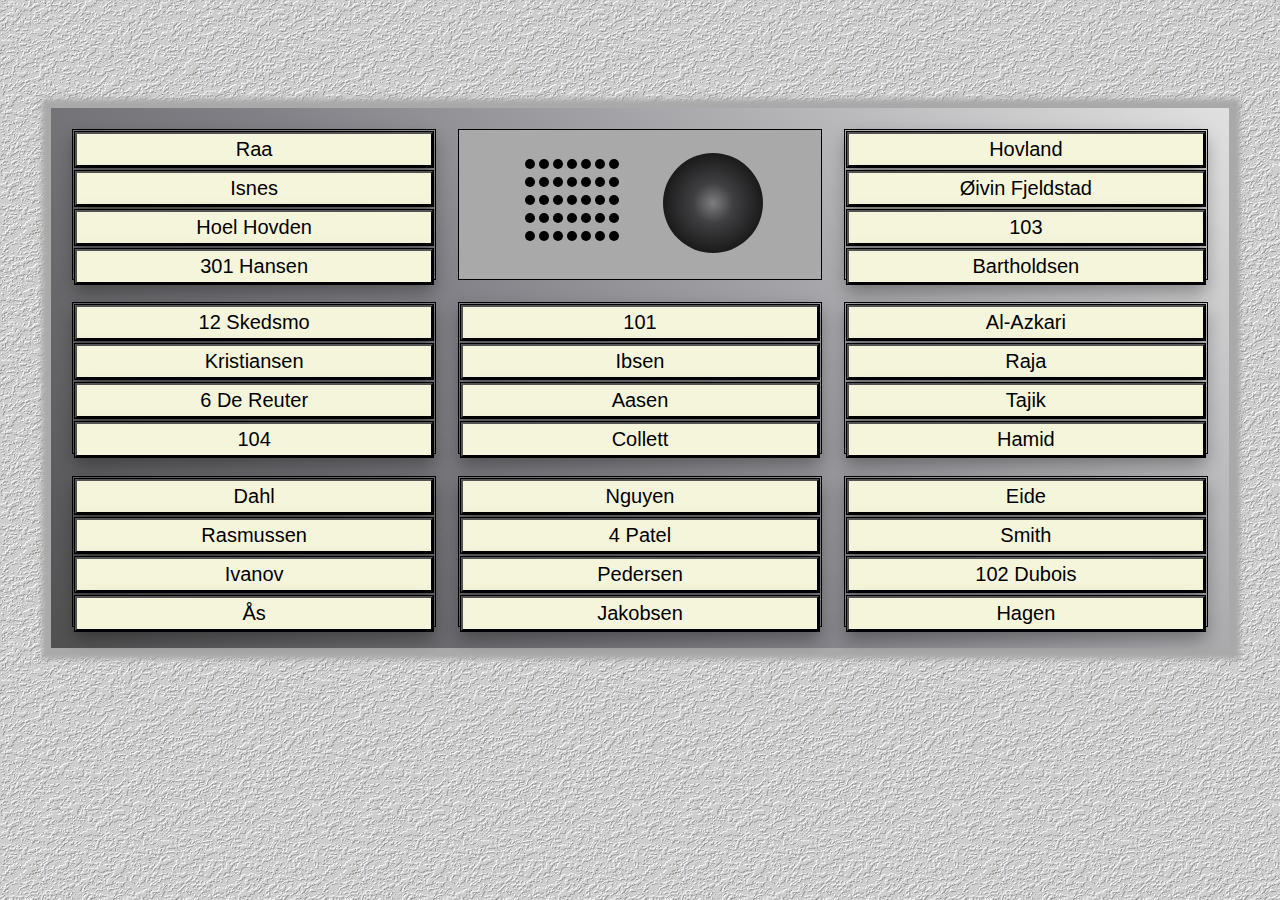
<file: src/main/resources/static/index.html>
<!DOCTYPE html>
<html lang="en">
<head>
    <meta charset="UTF-8">
    <title>Prosjekt 3</title>
    <link rel="stylesheet" href="style.css">
</head>
<body>
<div class="parent">
    <div class="div1">
        <div class="kant"><button>Raa</button></div>
        <div class="kant"><button>Isnes</button></div>
        <div class="kant"><button>Hoel Hovden</button></div>
        <div class="kant"><button>301 Hansen</button></div>
    </div>
    <div class="div2">
        <div class="mic">
            <span class="dot"></span>
            <span class="dot"></span>
            <span class="dot"></span>
            <span class="dot"></span>
            <span class="dot"></span>
            <span class="dot"></span>
            <span class="dot"></span><br/>
            <span class="dot"></span>
            <span class="dot"></span>
            <span class="dot"></span>
            <span class="dot"></span>
            <span class="dot"></span>
            <span class="dot"></span>
            <span class="dot"></span><br/>
            <span class="dot"></span>
            <span class="dot"></span>
            <span class="dot"></span>
            <span class="dot"></span>
            <span class="dot"></span>
            <span class="dot"></span>
            <span class="dot"></span><br/>
            <span class="dot"></span>
            <span class="dot"></span>
            <span class="dot"></span>
            <span class="dot"></span>
            <span class="dot"></span>
            <span class="dot"></span>
            <span class="dot"></span><br/>
            <span class="dot"></span>
            <span class="dot"></span>
            <span class="dot"></span>
            <span class="dot"></span>
            <span class="dot"></span>
            <span class="dot"></span>
            <span class="dot"></span>
        </div>
        <div class="kam">
            <span class="cam"></span>
        </div>
    </div>
    <div class="div3">
        <div class="kant"><button>Hovland</button></div>
        <div class="kant"><button>Øivin Fjeldstad</button></div>
        <div class="kant"><button>103</button></div>
        <div class="kant"><button>Bartholdsen</button></div>
    </div>
    <div class="div4">
        <div class="kant"><button>12 Skedsmo</button></div>
        <div class="kant"><button>Kristiansen</button></div>
        <div class="kant"><button>6 De Reuter</button></div>
        <div class="kant"><button>104</button></div>
    </div>
    <div class="div5">
        <div class="kant"><button>101</button></div>
        <div class="kant"><button>Ibsen</button></div>
        <div class="kant"><button>Aasen</button></div>
        <div class="kant"><button>Collett</button></div>
    </div>
    <div class="div6">
        <div class="kant"><button>Al-Azkari</button></div>
        <div class="kant"><button>Raja</button></div>
        <div class="kant"><button>Tajik</button></div>
        <div class="kant"><button>Hamid</button></div>
    </div>
    <div class="div7">
        <div class="kant"><button>Dahl</button></div>
        <div class="kant"><button>Rasmussen</button></div>
        <div class="kant"><button>Ivanov</button></div>
        <div class="kant"><button>Ås</button></div>
    </div>
    <div class="div8">
        <div class="kant"><button>Nguyen</button></div>
        <div class="kant"><button>4 Patel</button></div>
        <div class="kant"><button>Pedersen</button></div>
        <div class="kant"><button>Jakobsen</button></div>
    </div>
    <div class="div9">
        <div class="kant"><button>Eide</button></div>
        <div class="kant"><button>Smith</button></div>
        <div class="kant"><button>102 Dubois</button></div>
        <div class="kant"><button>Hagen</button></div>
    </div>
</div>
</body>
</html>
</file>
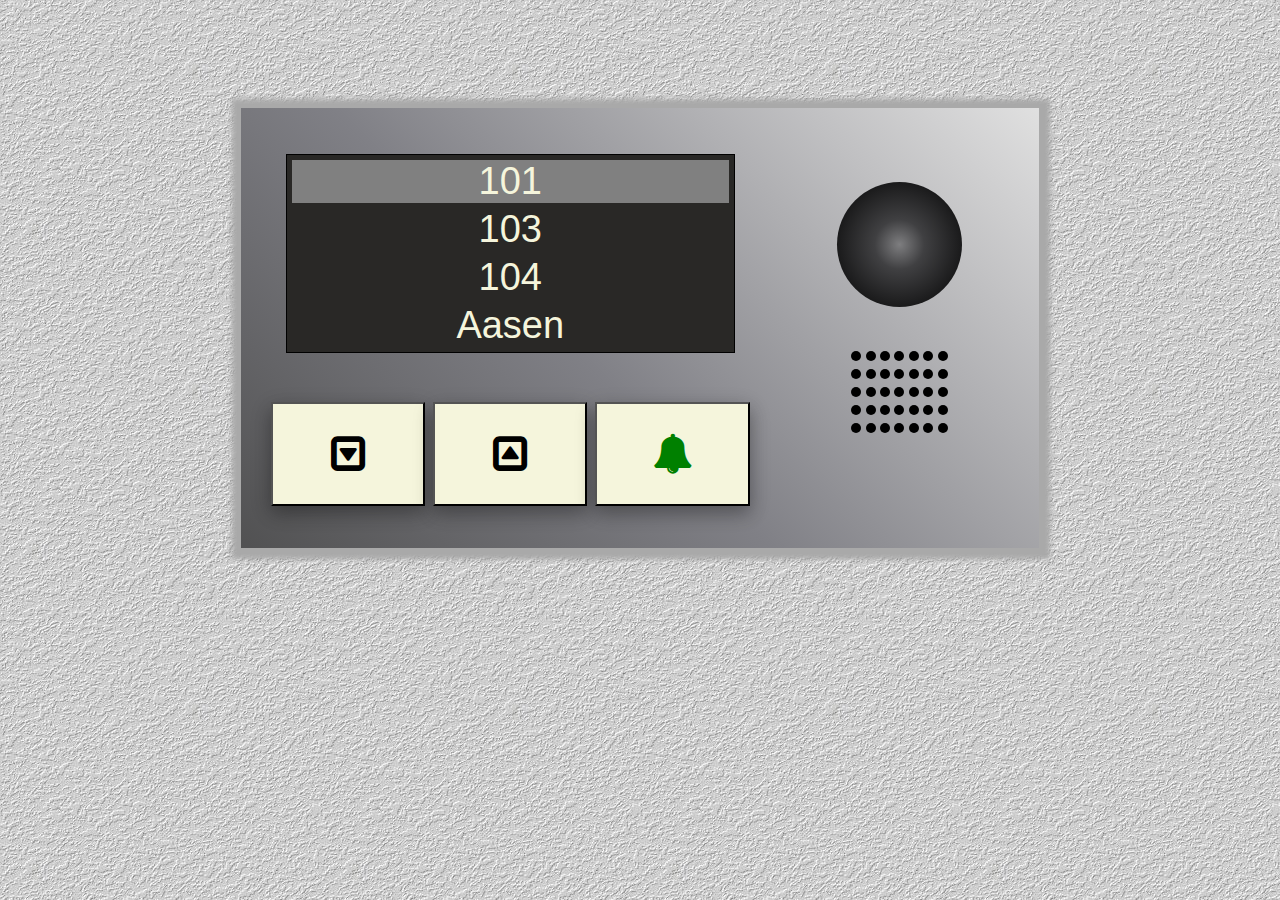
<file: src/main/resources/static/liste.html>
<!DOCTYPE html>
<html lang="en">
<head>
    <meta charset="UTF-8">
    <title>Prosjekt 3 - liste</title>
    <script src="https://code.jquery.com/jquery-3.7.1.min.js"></script>
   <link rel="stylesheet" href="liste.css">
    <link rel="stylesheet" href="https://cdnjs.cloudflare.com/ajax/libs/font-awesome/4.7.0/css/font-awesome.min.css">
</head>
<body onload="lysOpp()">
<div class="parent">
  <div class="div1">
      <div class="holder ">
          <div class="skjerm ">
              <ul>
                  <li id="l1" value="1"></li>
                  <li id="l2" value="2"></li>
                  <li id="l3" value="3"></li>
                  <li id="l4" value="4"></li>
              </ul>
          </div>
      </div>
      <div class="knapper">
          <button onClick="pilNed()"><i class="fa fa-caret-square-o-down"></i></button>
          <button onClick="pilOpp()"><i class="fa fa-caret-square-o-up"></i></button>
          <button class="ring"><i class="fa fa-bell"></i></button>
      </div>
  </div>
  <div class="div2">
      <div class="ting">
          <div class="kam">
              <span class="cam"></span>
          </div>
          <div class="knt mic">
              <span class="dot"></span>
              <span class="dot"></span>
              <span class="dot"></span>
              <span class="dot"></span>
              <span class="dot"></span>
              <span class="dot"></span>
              <span class="dot"></span><br/>
              <span class="dot"></span>
              <span class="dot"></span>
              <span class="dot"></span>
              <span class="dot"></span>
              <span class="dot"></span>
              <span class="dot"></span>
              <span class="dot"></span><br/>
              <span class="dot"></span>
              <span class="dot"></span>
              <span class="dot"></span>
              <span class="dot"></span>
              <span class="dot"></span>
              <span class="dot"></span>
              <span class="dot"></span><br/>
              <span class="dot"></span>
              <span class="dot"></span>
              <span class="dot"></span>
              <span class="dot"></span>
              <span class="dot"></span>
              <span class="dot"></span>
              <span class="dot"></span><br/>
              <span class="dot"></span>
              <span class="dot"></span>
              <span class="dot"></span>
              <span class="dot"></span>
              <span class="dot"></span>
              <span class="dot"></span>
              <span class="dot"></span>
          </div>
      </div>
  </div>
</div>
<script src="liste.js"></script>
</body>
</html>
</file>
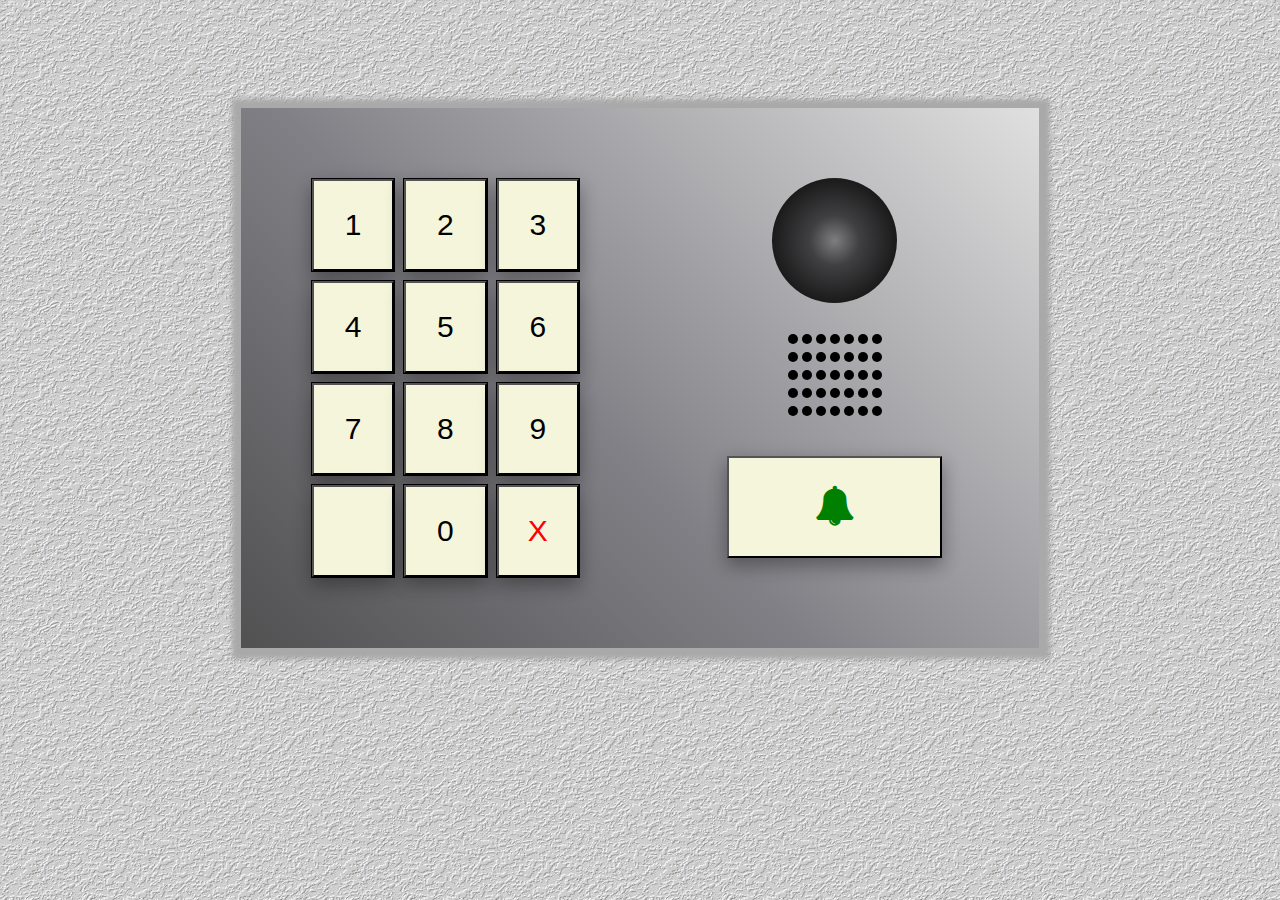
<file: src/main/resources/static/numberpad.html>
<!DOCTYPE html>
<html lang="en">
<head>
    <meta charset="UTF-8">
    <title>Prosjekt 3 - numberpad</title>
  <link rel="stylesheet" href="numbers.css">
  <link rel="stylesheet" href="https://cdnjs.cloudflare.com/ajax/libs/font-awesome/4.7.0/css/font-awesome.min.css">
</head>
<body>
<div class="parent">
  <div class="div1">
    <div class="pad">
      <div class="kant"><button class="num">1</button></div>
      <div class="kant"><button class="num">2</button></div>
      <div class="kant"><button class="num">3</button></div>
      <div class="kant"><button class="num">4</button></div>
      <div class="kant"><button class="num">5</button></div>
      <div class="kant"><button class="num">6</button></div>
      <div class="kant"><button class="num">7</button></div>
      <div class="kant"><button class="num">8</button></div>
      <div class="kant"><button class="num">9</button></div>
      <div class="kant"><button class="num"></button></div>
      <div class="kant"><button class="num">0</button></div>
      <div class="kant"><button class="num x">X</button></div>
    </div>
  </div>
  <div class="div2">
    <div class="ting">
      <div class="kam"><span class="cam"></span></div>
      <div class="mic">
        <span class="dot"></span>
        <span class="dot"></span>
        <span class="dot"></span>
        <span class="dot"></span>
        <span class="dot"></span>
        <span class="dot"></span>
        <span class="dot"></span><br/>
        <span class="dot"></span>
        <span class="dot"></span>
        <span class="dot"></span>
        <span class="dot"></span>
        <span class="dot"></span>
        <span class="dot"></span>
        <span class="dot"></span><br/>
        <span class="dot"></span>
        <span class="dot"></span>
        <span class="dot"></span>
        <span class="dot"></span>
        <span class="dot"></span>
        <span class="dot"></span>
        <span class="dot"></span><br/>
        <span class="dot"></span>
        <span class="dot"></span>
        <span class="dot"></span>
        <span class="dot"></span>
        <span class="dot"></span>
        <span class="dot"></span>
        <span class="dot"></span><br/>
        <span class="dot"></span>
        <span class="dot"></span>
        <span class="dot"></span>
        <span class="dot"></span>
        <span class="dot"></span>
        <span class="dot"></span>
        <span class="dot"></span>
      </div>
      <div><button class="knapp"><i class="fa fa-bell"></i></button></div>
    </div>
  </div>
</div>
</body>
</html>
</file>
<file: src/main/resources/static/style.css>
body {
    height: 100%;
    padding: 100px 0;
    background-image: url("bilder/Seamless wall white paint stucco plaster texture.jpeg");
}

button {
    width: 100%;
    border-radius: 0;
    height: 35px;
    font-size: 20px;
    box-shadow: 0 8px 16px 0 rgba(0,0,0,0.2), 0 6px 20px 0 rgba(0,0,0,0.19);
    background-color: beige;
}

button:active {
    background-color: darkgrey;
}

.parent {
    display: grid;
    grid-template-columns: repeat(3, 1fr);
    grid-template-rows: repeat(3, 1fr);
    grid-auto-rows: 1fr;
    gap: 20px;
    margin: auto;
    height: 500px;
    width: 90%;
    padding: 20px;
    background: rgb(81,81,82);
    background: linear-gradient(45deg, rgba(81,81,82,1) 0%, rgba(128,128,134,1) 43%, rgba(224,224,224,1) 100%);
    box-shadow: 1px 1px 5px 10px darkgrey;
}

.div1, .div3, .div4, .div5, .div6, .div7, .div8, .div9 {
    margin: 1px;
    border: 1px solid black;
    display: inline-flex;
    flex-direction: column;
    justify-content: space-between;
}

.div1 {
    grid-row: span 2 / span 2;
}

.div2 {
    grid-row: span 2 / span 2;
    margin: 1px;
    border: 1px solid black;
    background-color: darkgrey;
    padding: 20px 40px;
    display: inline-flex;
    justify-content: space-around;
}

.div3 {
    grid-row: span 2 / span 2;
}

.div4 {
    grid-row: span 2 / span 2;
    grid-row-start: 3;
}

.div5 {
    grid-row: span 2 / span 2;
    grid-row-start: 3;
}

.div6 {
    grid-row: span 2 / span 2;
    grid-row-start: 3;
}

.div7 {
    grid-row: span 2 / span 2;
    grid-row-start: 5;
}

.div8 {
    grid-row: span 2 / span 2;
    grid-row-start: 5;
}

.div9 {
    grid-row: span 2 / span 2;
    grid-row-start: 5;
}

.dot {
    height: 10px;
    width: 10px;
    background-color: black;
    border-radius: 50%;
    display: inline-block;
}

.cam {
    height: 100px;
    width: 100px;
    background: rgb(126,126,128);
    background: radial-gradient(circle, rgba(126,126,128,1) 0%, rgba(64,64,66,1) 28%, rgba(0,0,0,1) 100%);
    border-radius: 50%;
    display: inline-block;
}

.mic {
    display: inline;
    width: 40%;
    text-align: center;
    padding: 5px;
}

.kam {
    display: inline-block;
    width: 40%;
    align-content: center;
    text-align: center;
}

.kant {
    /* padding: 2px; */
    margin: 1px;
    border: 1px solid black;
}
</file>
<file: src/main/resources/static/liste.css>
body {
    height: 100%;
    padding: 100px 0;
    background-image: url("bilder/Seamless wall white paint stucco plaster texture.jpeg");
    font-family: sans-serif;
}

ul {
    margin: auto;
    list-style: none;
    font-size: 38px;
    padding: 0;
    text-align: center;
}

li {
    margin: 5px;
    color: beige;
}

button {
    width: 40%;
    height: 90%;
    font-size: 40px;
    box-shadow: 0 8px 16px 0 rgba(0,0,0,0.2), 0 6px 20px 0 rgba(0,0,0,0.19);
    background-color: beige;
}

button:active {
    background-color: darkgrey;
}

.parent {
    display: grid;
    grid-template-columns: repeat(3, 1fr);
    gap: 20px;
    margin: auto;
    height: 400px;
    width: 60%;
    padding: 20px;
    background: rgb(81,81,82);
    background: linear-gradient(45deg, rgba(81,81,82,1) 0%, rgba(128,128,134,1) 43%, rgba(224,224,224,1) 100%);
    box-shadow: 1px 1px 5px 10px darkgrey;
}

.div1 {
    grid-column: span 2 / span 2;
    display: grid;
}

.holder {
    margin: auto;
    height: 80%;
    width: 90%;
}

.skjerm {
    border: 1px solid black;
    background-color: #292826;
}

.knapper {
    padding: 10px;
    display: flex;
    justify-content: space-around;
    gap: 8px;
}

.ring {
    color: green;
}

.div2 {
    grid-column-start: 3;
}

.kant {
    border: 1px solid black;
}

.ting {
    margin: 20px;
    padding: 20px;
    display: grid;
    grid-template-rows: repeat(2, 1fr);
    text-align: center;
    height: 80%;
    gap: 8px;
}

.kam {
    display: inline-block;
    align-content: center;
    text-align: center;
}

.cam {
    height: 125px;
    width: 125px;
    background: rgb(126,126,128);
    background: radial-gradient(circle, rgba(126,126,128,1) 0%, rgba(64,64,66,1) 28%, rgba(0,0,0,1) 100%);
    border-radius: 50%;
    display: inline-block;
}

.mic {
    display: inline;
    text-align: center;
    padding: 15px;
}

.dot {
    height: 10px;
    width: 10px;
    background-color: black;
    border-radius: 50%;
    display: inline-block;
}
</file>
<file: src/main/resources/static/numbers.css>
body {
    height: 100%;
    padding: 100px 0;
    background-image: url("bilder/Seamless wall white paint stucco plaster texture.jpeg");
}

button:active {
    background-color: darkgrey;
}

.knapp {
    margin: 5px;
    height: 80%;
    width: 80%;
    border-radius: 0;
    font-size: 40px;
    box-shadow: 0 8px 16px 0 rgba(0,0,0,0.2), 0 6px 20px 0 rgba(0,0,0,0.19);
    background-color: beige;
    color: green;
}

.num {
    height: 100%;
    width: 100%;
    border-radius: 0;
    font-size: 30px;
    box-shadow: 0 8px 16px 0 rgba(0,0,0,0.2), 0 6px 20px 0 rgba(0,0,0,0.19);
    background-color: beige;
}

.parent {
    display: grid;
    grid-template-columns: repeat(4, 1fr);
    grid-template-rows: repeat(5, 1fr);
    gap: 20px;
    margin: auto;
    height: 500px;
    width: 60%;
    padding: 20px;
    background: rgb(81,81,82);
    background: linear-gradient(45deg, rgba(81,81,82,1) 0%, rgba(128,128,134,1) 43%, rgba(224,224,224,1) 100%);
    box-shadow: 1px 1px 5px 10px darkgrey;
}

.div1 {
    grid-column: span 2 / span 2;
    grid-row: span 5 / span 5;
}

.div2 {
    grid-column: span 2 / span 2;
    grid-row: span 5 / span 5;
    grid-column-start: 3;
}

.pad {
    margin: 30px;
    padding: 20px;
    display: grid;
    grid-template-columns: repeat(3, 1fr);
    text-align: center;
    height: 80%;
    gap: 8px;
}

.ting {
    margin: 30px;
    padding: 20px;
    display: grid;
    grid-template-rows: repeat(3, 1fr);
    text-align: center;
    height: 80%;
    gap: 8px;
}

.kam {
    display: inline-block;
    align-content: center;
    text-align: center;
}

.cam {
    height: 125px;
    width: 125px;
    background: rgb(126,126,128);
    background: radial-gradient(circle, rgba(126,126,128,1) 0%, rgba(64,64,66,1) 28%, rgba(0,0,0,1) 100%);
    border-radius: 50%;
    display: inline-block;
}

.mic {
    display: inline;
    text-align: center;
    padding: 15px;
}

.dot {
    height: 10px;
    width: 10px;
    background-color: black;
    border-radius: 50%;
    display: inline-block;
}

.kant {
    border: 1px solid black;
}

.x {
    color: red;
}
</file>
